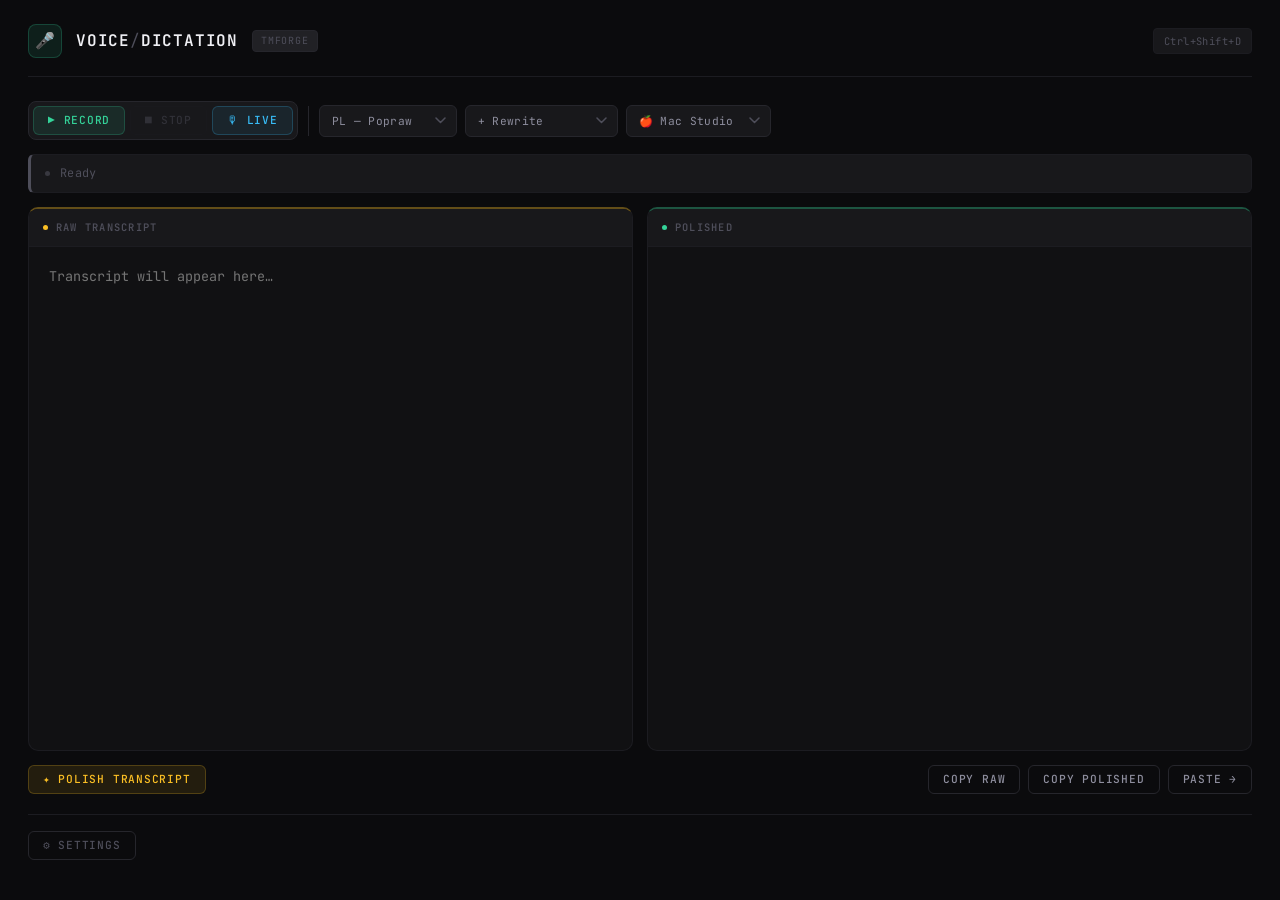
<file: frontend/index.html>
<!DOCTYPE html>
<html lang="en">
<head>
    <meta charset="UTF-8">
    <meta name="viewport" content="width=device-width, initial-scale=1.0">
    <title>Voice Dictation — TMForge</title>
    <link rel="preconnect" href="https://fonts.googleapis.com">
    <link rel="preconnect" href="https://fonts.gstatic.com" crossorigin>
    <link href="https://fonts.googleapis.com/css2?family=JetBrains+Mono:wght@400;500;600&family=DM+Sans:opsz,wght@9..40,300;9..40,400;9..40,500;9..40,600&display=swap" rel="stylesheet">
    <style>
        :root {
            --bg-0:   #0b0b0d;
            --bg-1:   #111113;
            --bg-2:   #18181b;
            --bg-3:   #212125;
            --bg-4:   #2c2c31;
            --border-dim:    #1c1c21;
            --border:        #26262c;
            --border-bright: #36363e;
            --text-hi:  #f0f0f4;
            --text-mid: #8e8e9e;
            --text-lo:  #4e4e5a;
            --green:        #34d399;
            --green-dim:    rgba(52,211,153,.1);
            --green-ring:   rgba(52,211,153,.22);
            --amber:        #fbbf24;
            --amber-dim:    rgba(251,191,36,.1);
            --amber-ring:   rgba(251,191,36,.22);
            --red:          #f87171;
            --red-dim:      rgba(248,113,113,.1);
            --cyan:         #38bdf8;
            --cyan-dim:     rgba(56,189,248,.08);
            --violet:       #a78bfa;
            --violet-dim:   rgba(167,139,250,.1);
            --font-ui:   'DM Sans', system-ui, sans-serif;
            --font-mono: 'JetBrains Mono', 'Fira Code', monospace;
        }

        *, *::before, *::after { margin: 0; padding: 0; box-sizing: border-box; }

        body {
            font-family: var(--font-ui);
            background: var(--bg-0);
            color: var(--text-hi);
            min-height: 100vh;
            line-height: 1.6;
            -webkit-font-smoothing: antialiased;
        }

        .container {
            max-width: 1400px;
            margin: 0 auto;
            padding: 24px 28px 40px;
            min-height: 100vh;
            display: flex;
            flex-direction: column;
        }

        /* ── Header ─────────────────────────────────────────── */
        header {
            display: flex;
            align-items: center;
            gap: 14px;
            margin-bottom: 24px;
            padding-bottom: 18px;
            border-bottom: 1px solid var(--border-dim);
        }

        .header-icon {
            width: 34px;
            height: 34px;
            display: flex;
            align-items: center;
            justify-content: center;
            background: var(--green-dim);
            border: 1px solid var(--green-ring);
            border-radius: 8px;
            font-size: 1em;
            flex-shrink: 0;
        }

        header h1 {
            font-family: var(--font-mono);
            font-size: 1em;
            font-weight: 600;
            color: var(--text-hi);
            letter-spacing: 0.05em;
        }

        header h1 .slash { color: var(--text-lo); font-weight: 400; }

        .header-badge {
            font-family: var(--font-mono);
            font-size: 0.62em;
            color: var(--text-lo);
            background: var(--bg-3);
            border: 1px solid var(--border);
            padding: 2px 8px;
            border-radius: 4px;
            letter-spacing: 0.08em;
            text-transform: uppercase;
        }

        .header-space { flex: 1; }

        .hotkey-hint {
            font-family: var(--font-mono);
            font-size: 0.65em;
            color: var(--text-lo);
            background: var(--bg-2);
            border: 1px solid var(--border-dim);
            padding: 4px 10px;
            border-radius: 4px;
            letter-spacing: 0.04em;
        }

        /* ── Controls ────────────────────────────────────────── */
        .controls-row {
            display: flex;
            gap: 8px;
            margin-bottom: 14px;
            flex-wrap: wrap;
            align-items: center;
        }

        .rec-group {
            display: flex;
            gap: 5px;
            background: var(--bg-2);
            border: 1px solid var(--border);
            border-radius: 8px;
            padding: 4px;
        }

        .ctrl-divider {
            width: 1px;
            height: 30px;
            background: var(--border);
            align-self: center;
            margin: 0 2px;
            flex-shrink: 0;
        }

        /* ── Shared button base ── */
        button {
            font-family: var(--font-mono);
            font-size: 0.7em;
            font-weight: 500;
            letter-spacing: 0.07em;
            text-transform: uppercase;
            padding: 8px 14px;
            border: 1px solid transparent;
            border-radius: 6px;
            cursor: pointer;
            transition: background .15s, border-color .15s, box-shadow .15s, opacity .15s, color .15s;
            white-space: nowrap;
            line-height: 1;
        }

        /* Record */
        #start-rec {
            background: var(--green-dim);
            border-color: var(--green-ring);
            color: var(--green);
        }
        #start-rec:hover:not(:disabled) {
            background: rgba(52,211,153,.18);
            border-color: rgba(52,211,153,.45);
        }
        #start-rec:disabled { opacity: .35; cursor: not-allowed; }

        /* Stop */
        #stop-rec {
            background: transparent;
            border-color: var(--border-dim);
            color: var(--text-lo);
            opacity: .45;
            cursor: not-allowed;
        }
        #stop-rec:not(:disabled) {
            background: var(--red-dim);
            border-color: rgba(248,113,113,.3);
            color: var(--red);
            opacity: 1;
            cursor: pointer;
        }
        #stop-rec:not(:disabled):hover {
            background: rgba(248,113,113,.18);
            border-color: rgba(248,113,113,.5);
        }

        /* Live Mode */
        #live-mode-btn {
            background: var(--cyan-dim);
            border-color: rgba(56,189,248,.22);
            color: var(--cyan);
        }
        #live-mode-btn:hover {
            background: rgba(56,189,248,.14);
            border-color: rgba(56,189,248,.4);
        }
        #live-mode-btn.active {
            background: var(--violet-dim);
            border-color: rgba(167,139,250,.45);
            color: var(--violet);
            animation: live-pulse 1.6s infinite;
        }
        @keyframes live-pulse {
            0%, 100% { box-shadow: 0 0 0 0 rgba(167,139,250,.3); }
            50%       { box-shadow: 0 0 0 6px rgba(167,139,250,0); }
        }

        /* Selects */
        select {
            font-family: var(--font-mono);
            font-size: 0.7em;
            letter-spacing: 0.03em;
            padding: 8px 28px 8px 12px;
            background: var(--bg-2);
            border: 1px solid var(--border);
            border-radius: 6px;
            color: var(--text-mid);
            cursor: pointer;
            transition: border-color .15s, color .15s;
            -webkit-appearance: none;
            appearance: none;
            background-image: url("data:image/svg+xml,%3Csvg xmlns='http://www.w3.org/2000/svg' width='11' height='7'%3E%3Cpath d='M1 1l4.5 4.5L10 1' stroke='%234e4e5a' stroke-width='1.5' fill='none' stroke-linecap='round' stroke-linejoin='round'/%3E%3C/svg%3E");
            background-repeat: no-repeat;
            background-position: right 10px center;
        }
        select:hover { border-color: var(--border-bright); color: var(--text-hi); }
        select:focus {
            outline: none;
            border-color: var(--green-ring);
            box-shadow: 0 0 0 2px rgba(52,211,153,.08);
        }

        /* ── Status bar ──────────────────────────────────────── */
        .status-bar {
            display: flex;
            align-items: center;
            gap: 10px;
            padding: 9px 14px;
            margin-bottom: 14px;
            background: var(--bg-2);
            border: 1px solid var(--border-dim);
            border-left: 3px solid var(--text-lo);
            border-radius: 6px;
            font-family: var(--font-mono);
            font-size: 0.74em;
            color: var(--text-lo);
            letter-spacing: 0.03em;
            transition: border-left-color .25s, background .25s, color .25s;
        }

        .status-bar::before {
            content: '';
            width: 5px;
            height: 5px;
            border-radius: 50%;
            background: currentColor;
            flex-shrink: 0;
            opacity: .6;
            transition: background .25s;
        }

        .status-bar.recording {
            border-left-color: var(--green);
            background: var(--green-dim);
            color: var(--green);
        }
        .status-bar.recording::before { animation: blink .9s infinite; opacity: 1; }

        .status-bar.processing {
            border-left-color: var(--amber);
            background: var(--amber-dim);
            color: var(--amber);
        }
        .status-bar.processing::before { animation: blink .55s infinite; opacity: 1; }

        .status-bar.error {
            border-left-color: var(--red);
            background: var(--red-dim);
            color: var(--red);
        }

        @keyframes blink {
            0%, 100% { opacity: 1; }
            50%       { opacity: .2; }
        }

        /* ── Panels ──────────────────────────────────────────── */
        .content-area {
            display: grid;
            grid-template-columns: 1fr 1fr;
            gap: 14px;
            margin-bottom: 14px;
            flex: 1;
        }

        .panel {
            display: flex;
            flex-direction: column;
            background: var(--bg-1);
            border: 1px solid var(--border-dim);
            border-radius: 10px;
            overflow: hidden;
        }

        .panel:first-child { border-top: 2px solid rgba(251,191,36,.35); }
        .panel:last-child  { border-top: 2px solid rgba(52,211,153,.35); }

        .panel-header {
            display: flex;
            align-items: center;
            gap: 8px;
            padding: 10px 14px;
            background: var(--bg-2);
            border-bottom: 1px solid var(--border-dim);
        }

        .panel-dot {
            width: 5px;
            height: 5px;
            border-radius: 50%;
            flex-shrink: 0;
        }

        .panel:first-child .panel-dot { background: var(--amber); }
        .panel:last-child  .panel-dot { background: var(--green); }

        .panel-label {
            font-family: var(--font-mono);
            font-size: 0.65em;
            font-weight: 600;
            letter-spacing: 0.12em;
            text-transform: uppercase;
            color: var(--text-lo);
        }

        .panel-body {
            padding: 10px;
            flex: 1;
            overflow-y: auto;
        }

        #transcribed-text {
            width: 100%;
            min-height: 280px;
            padding: 8px 10px;
            background: transparent;
            color: var(--text-hi);
            border: none;
            resize: none;
            font-family: var(--font-mono);
            font-size: 0.84em;
            line-height: 1.7;
            caret-color: var(--amber);
        }
        #transcribed-text:focus { outline: none; }

        #rewritten-text {
            min-height: 280px;
            padding: 8px 10px;
            color: var(--text-hi);
            font-family: var(--font-ui);
            font-size: 0.9em;
            line-height: 1.75;
            word-wrap: break-word;
            white-space: pre-wrap;
        }
        #rewritten-text.error { color: var(--red); }

        .interim-text { color: var(--text-lo); font-style: italic; }

        /* ── Actions ─────────────────────────────────────────── */
        .actions-row {
            display: flex;
            gap: 8px;
            margin-bottom: 20px;
            align-items: center;
            flex-wrap: wrap;
        }

        .actions-gap { flex: 1; }

        #rewrite-btn {
            background: var(--amber-dim);
            border-color: var(--amber-ring);
            color: var(--amber);
        }
        #rewrite-btn:hover:not(:disabled) {
            background: rgba(251,191,36,.18);
            border-color: rgba(251,191,36,.5);
            box-shadow: 0 0 18px rgba(251,191,36,.08);
        }
        #rewrite-btn:disabled { opacity: .4; cursor: not-allowed; }

        #copy-raw-btn, #copy-btn, #paste-btn {
            background: transparent;
            border-color: var(--border);
            color: var(--text-mid);
        }
        #copy-raw-btn:hover, #copy-btn:hover, #paste-btn:hover {
            background: var(--bg-3);
            border-color: var(--border-bright);
            color: var(--text-hi);
        }

        /* ── Settings ────────────────────────────────────────── */
        .settings-section {
            border-top: 1px solid var(--border-dim);
            padding-top: 16px;
        }

        .settings-toggle {
            background: transparent;
            border-color: var(--border);
            color: var(--text-lo);
        }
        .settings-toggle:hover {
            border-color: var(--border-bright);
            color: var(--text-mid);
        }

        .settings-content {
            display: none;
            margin-top: 14px;
            padding: 16px;
            background: var(--bg-2);
            border: 1px solid var(--border-dim);
            border-radius: 8px;
        }
        .settings-content.open { display: block; }

        .form-group { margin-bottom: 14px; }
        .form-group:last-child { margin-bottom: 0; }

        .form-group label {
            display: block;
            margin-bottom: 6px;
            font-family: var(--font-mono);
            font-size: 0.65em;
            letter-spacing: 0.1em;
            text-transform: uppercase;
            color: var(--text-lo);
        }

        #backend-url, #system-prompt {
            width: 100%;
            padding: 9px 12px;
            background: var(--bg-1);
            border: 1px solid var(--border-dim);
            border-radius: 6px;
            color: var(--text-hi);
            font-family: var(--font-mono);
            font-size: 0.82em;
            line-height: 1.5;
            transition: border-color .15s;
        }
        #system-prompt { min-height: 90px; resize: vertical; }
        #backend-url:focus, #system-prompt:focus {
            outline: none;
            border-color: var(--green-ring);
            box-shadow: 0 0 0 2px rgba(52,211,153,.07);
        }

        /* ── Auth Modal ──────────────────────────────────────── */
        .auth-overlay {
            display: none;
            position: fixed;
            inset: 0;
            background: rgba(0,0,0,.7);
            backdrop-filter: blur(6px);
            -webkit-backdrop-filter: blur(6px);
            z-index: 1000;
            align-items: center;
            justify-content: center;
        }
        .auth-overlay.open { display: flex; }

        .auth-box {
            background: var(--bg-3);
            border: 1px solid var(--border-bright);
            border-radius: 12px;
            padding: 28px;
            min-width: 340px;
            display: flex;
            flex-direction: column;
            gap: 14px;
            box-shadow: 0 32px 80px rgba(0,0,0,.6);
        }

        .auth-box h3 {
            font-family: var(--font-mono);
            font-size: 0.72em;
            font-weight: 600;
            color: var(--text-mid);
            letter-spacing: 0.1em;
        }

        .auth-box input[type="password"] {
            width: 100%;
            padding: 10px 12px;
            background: var(--bg-1);
            border: 1px solid var(--border);
            border-radius: 6px;
            color: var(--text-hi);
            font-family: var(--font-mono);
            font-size: 0.9em;
        }
        .auth-box input[type="password"]:focus {
            outline: none;
            border-color: var(--green-ring);
            box-shadow: 0 0 0 2px rgba(52,211,153,.1);
        }

        .auth-error {
            font-family: var(--font-mono);
            font-size: 0.72em;
            color: var(--red);
            display: none;
        }

        .auth-buttons { display: flex; gap: 8px; justify-content: flex-end; }

        .btn-unlock {
            background: var(--green-dim);
            border-color: var(--green-ring);
            color: var(--green);
        }
        .btn-unlock:hover {
            background: rgba(52,211,153,.18);
            border-color: rgba(52,211,153,.45);
        }

        /* ── Responsive ──────────────────────────────────────── */
        @media (max-width: 1024px) {
            .content-area { grid-template-columns: 1fr; }
        }

        @media (max-width: 640px) {
            .container { padding: 14px 14px 30px; }
            .controls-row { flex-direction: column; align-items: stretch; }
            .rec-group { width: 100%; justify-content: stretch; }
            .rec-group button { flex: 1; }
            .ctrl-divider { display: none; }
            select, button { width: 100%; }
            .hotkey-hint { display: none; }
            .actions-gap { display: none; }
            .actions-row { flex-direction: column; }
            .actions-row button { width: 100%; }
        }
    </style>
</head>
<body>
    <div class="container">
        <header>
            <div class="header-icon">🎤</div>
            <h1>VOICE<span class="slash">/</span>DICTATION</h1>
            <span class="header-badge">TMForge</span>
            <div class="header-space"></div>
            <span class="hotkey-hint">Ctrl+Shift+D</span>
        </header>

        <div class="controls-row">
            <div class="rec-group">
                <button id="start-rec">▶ Record</button>
                <button id="stop-rec" disabled>■ Stop</button>
                <button id="live-mode-btn" title="Live transcription via Whisper GPU">🎙 Live</button>
            </div>
            <div class="ctrl-divider"></div>
            <select id="translate-mode" title="Translation / rewrite mode">
                <option value="" selected>PL — Popraw</option>
                <option value="English">PL → EN</option>
                <option value="Polish">EN → PL</option>
                <option value="English_improve">ENG — Improve</option>
            </select>
            <select id="model">
                <option value="local">+ Rewrite</option>
                <option value="cloud">Transcribe only</option>
            </select>
            <select id="ollama-backend" title="Ollama backend">
                <option value="mac">🍎 Mac Studio</option>
                <option value="windows">⚡ Windows CUDA</option>
            </select>
        </div>

        <div class="status-bar" id="rec-status">Ready</div>

        <div class="content-area">
            <div class="panel">
                <div class="panel-header">
                    <div class="panel-dot"></div>
                    <span class="panel-label">Raw Transcript</span>
                </div>
                <div class="panel-body">
                    <textarea id="transcribed-text" placeholder="Transcript will appear here…"></textarea>
                </div>
            </div>
            <div class="panel">
                <div class="panel-header">
                    <div class="panel-dot"></div>
                    <span class="panel-label">Polished</span>
                </div>
                <div class="panel-body">
                    <div id="rewritten-text"></div>
                </div>
            </div>
        </div>

        <div class="actions-row">
            <button id="rewrite-btn">✦ Polish Transcript</button>
            <div class="actions-gap"></div>
            <button id="copy-raw-btn">Copy Raw</button>
            <button id="copy-btn">Copy Polished</button>
            <button id="paste-btn">Paste →</button>
        </div>

        <div class="settings-section">
            <button class="settings-toggle" onclick="toggleSettings()">⚙ Settings</button>
            <div class="settings-content" id="settings-content">
                <div class="form-group">
                    <label for="backend-url">Backend URL</label>
                    <input type="url" id="backend-url" placeholder="/transcribe" value="/transcribe">
                </div>
                <div class="form-group">
                    <label for="system-prompt">System Prompt</label>
                    <textarea id="system-prompt" placeholder="Enter system prompt here...">Popraw gramatykę, interpunkcję i styl. Nadaj tekstowi profesjonalne, formalne brzmienie. Zachowaj oryginalną treść i strukturę.</textarea>
                </div>
            </div>
        </div>
    </div>

    <div class="auth-overlay" id="auth-overlay">
        <div class="auth-box">
            <h3>⚙ SETTINGS — AUTHORIZATION REQUIRED</h3>
            <input type="password" id="auth-password" placeholder="Enter password…" autocomplete="off">
            <div class="auth-error" id="auth-error">Incorrect password.</div>
            <div class="auth-buttons">
                <button class="settings-toggle" onclick="closeAuthModal()">Cancel</button>
                <button class="btn-unlock" onclick="submitAuth()">Unlock</button>
            </div>
        </div>
    </div>

    <script src="app.js"></script>
    <script>
        let _settingsUnlocked = false;

        function toggleSettings() {
            const content = document.getElementById('settings-content');
            if (content.classList.contains('open')) {
                content.classList.remove('open');
                return;
            }
            if (_settingsUnlocked) {
                content.classList.add('open');
            } else {
                document.getElementById('auth-overlay').classList.add('open');
                setTimeout(() => document.getElementById('auth-password').focus(), 50);
            }
        }

        function closeAuthModal() {
            document.getElementById('auth-overlay').classList.remove('open');
            document.getElementById('auth-password').value = '';
            document.getElementById('auth-error').style.display = 'none';
        }

        async function submitAuth() {
            const password = document.getElementById('auth-password').value;
            const errorEl = document.getElementById('auth-error');
            errorEl.style.display = 'none';

            try {
                const res = await fetch('/auth', {
                    method: 'POST',
                    headers: { 'Content-Type': 'application/json' },
                    body: JSON.stringify({ password })
                });
                if (res.ok) {
                    _settingsUnlocked = true;
                    closeAuthModal();
                    document.getElementById('settings-content').classList.add('open');
                } else {
                    errorEl.style.display = 'block';
                    document.getElementById('auth-password').value = '';
                    document.getElementById('auth-password').focus();
                }
            } catch (e) {
                errorEl.textContent = 'Connection error.';
                errorEl.style.display = 'block';
            }
        }

        document.getElementById('auth-password').addEventListener('keydown', (e) => {
            if (e.key === 'Enter') submitAuth();
            if (e.key === 'Escape') closeAuthModal();
        });
    </script>
</body>
</html>
</file>
